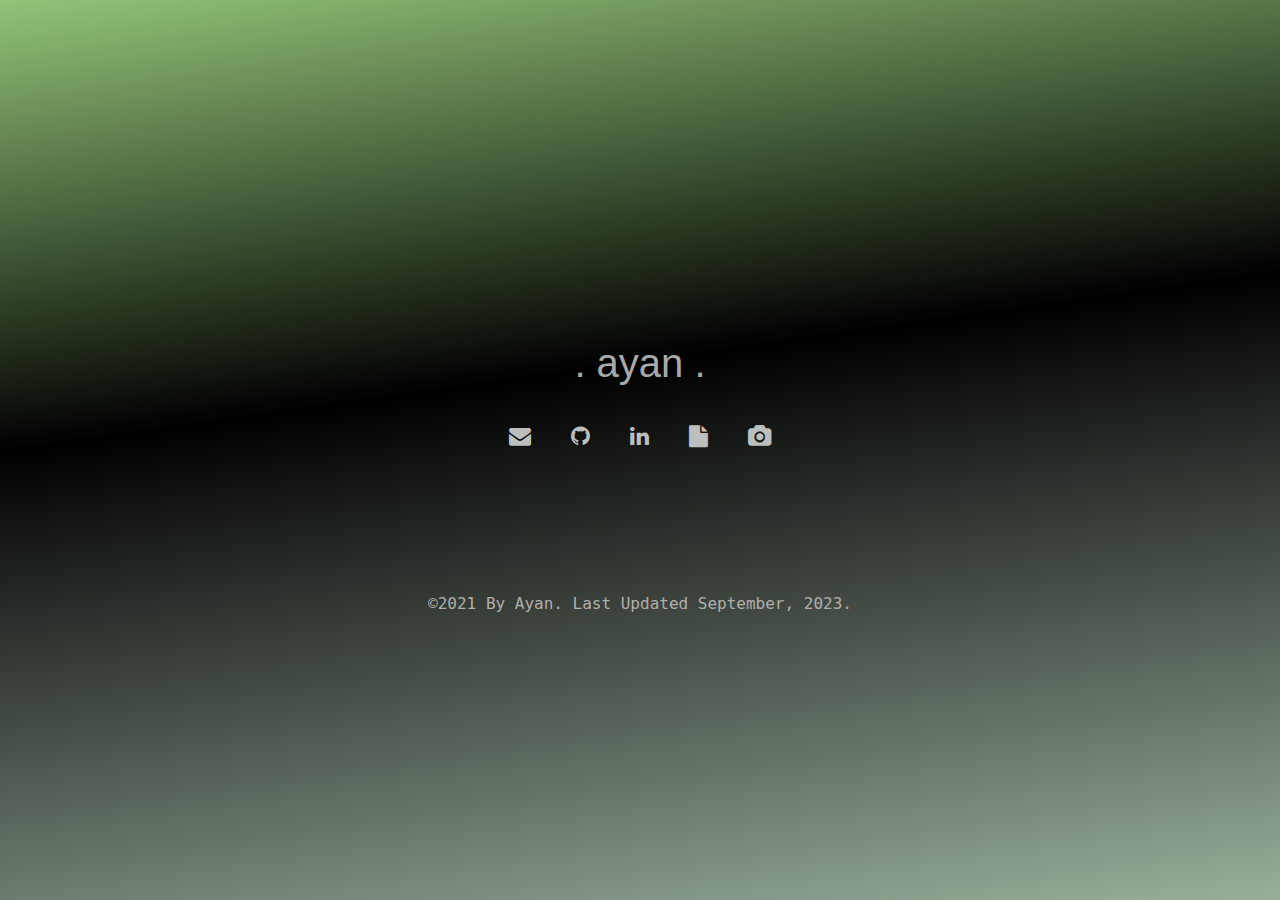
<file: index.html>
<!DOCTYPE html>
<html>
	
<head>
	<link rel="stylesheet" href="https://cdnjs.cloudflare.com/ajax/libs/font-awesome/4.7.0/css/font-awesome.min.css">

	<title>Ayan - Professional Links</title>
	<link rel="stylesheet" type="text/css" href="style.css">
	<link rel = "icon" href="Images/letter-a (2).png" type = "image/png">
	
	
<!-------------------------------------------------------------------------------E7EDE5------------------------------------------------------------->
<!-- Google tag (gtag.js) -->
<script async src="https://www.googletagmanager.com/gtag/js?id=G-39NV5PEB1J"></script>
<script>
  window.dataLayer = window.dataLayer || [];
  function gtag(){dataLayer.push(arguments);}
  gtag('js', new Date());

  gtag('config', 'G-39NV5PEB1J');
</script>
<!-------------------------------------------------------------------------------------------------------------------------------------------->
</head>	
<body>
  <script>

   @media (max-width: 1000px) {
	.mob-logo {
        display: none;
    }
  }

   @media (min-width: 1000px) {
	 .comp-logo {
        display: none;
    }

 }


		
		
	</script>
	
	
	
	<div class="container">
		
		<!--<div class="mob-logo">
                <img src="Images/letter-a (4).png" style="width: 195px;text-align: center;margin: 5px8px;margin-left: 36px;margin-right: 36px; justify-content: space-between;">
                </div>
		
                <div class="comp-logo">
                <img src="Images/letter-a (4).png" style="font-size: 110px; width: 110px;text-align: center;margin: 5px8px;margin-left: 36px;margin-right: 36px; justify-content: space-between;">
                </div>-->
		
		<br>
		<br>
		<br>
		<h1>. ayan .</h1>
		<div class="break-style"> <br> </div>
		<br>
		<!--<h2>Professional Links</h2>-->
		<div class="links">
			<a href="mailto:ayanworkmail02@gmail.com"><i class="fa fa-envelope"></i></a>
			<a href="https://github.com/ayanatherate"><i class="fa fa-github"></i></a>
			<a href="https://www.linkedin.com/in/ayan-s-57850a19b/"><i class="fa fa-linkedin"></i></a>
			<a href="https://drive.google.com/file/d/1UDzOf1Te6Rb7s5PTZwS2hNT445iwtwHE0CU/view?usp=sharing"><i class="fa fa-file"></i></a>
			<a href="https://www.behance.net/storiesthroughframes"><i class="fa fa-camera"></i></a>
			
    
			
			
    
			
			
		</div>
	

		<br>
		<br>
		<br>
		<br>
		<br>
		<br>
		<br>
		<br>
		
	        <footer class="foot-copyrights" style="font-family:monospace,'Courier New';color:#B2AEAD">&copy;2021 By Ayan. Last Updated September, 2023. </footer>
	</div>
</body>
</html>
</file>
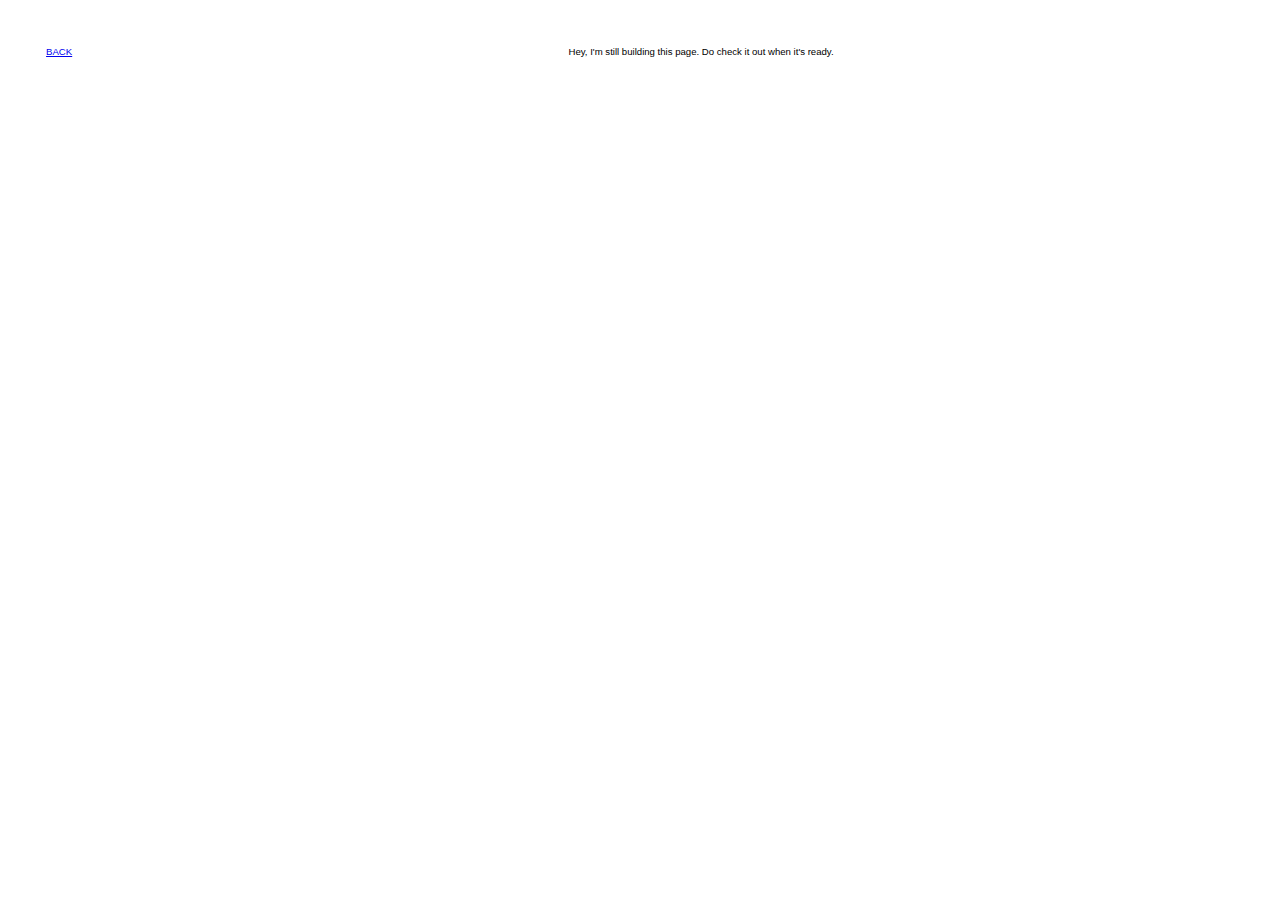
<file: about.html>
<!DOCTYPE html>
<html>
<head>
    <meta charset='utf-8' />
    <title> Ayan S </title>
    <link rel="stylesheet" href="styles.css">
</head>
<body>
    <div class="container">
        <div class="nav-wrapper">
            <div class="left-side">
                <div class="nav-link-wrapper">
                 <a href="index.html">Back</a>
                </div>

                <div class="nav-link-wrapper">
                  
                   
                </div>
            </div>


            <div class="right-side">
                <div class="brand">
                  <div> Hey, I'm still building this page.
                      Do check it out when it's ready.
                  </div>
                </div>
            </div>

            <div class="content-wrapper">
                <div class="portfolio-items-wrapper">

                    <div class="portfolio-items-wrapper">
                     
                       
                        

                
                       </div>
                    </div>


                </div>
            </div>
        </div>


    </div>
</body>


</html>
</file>
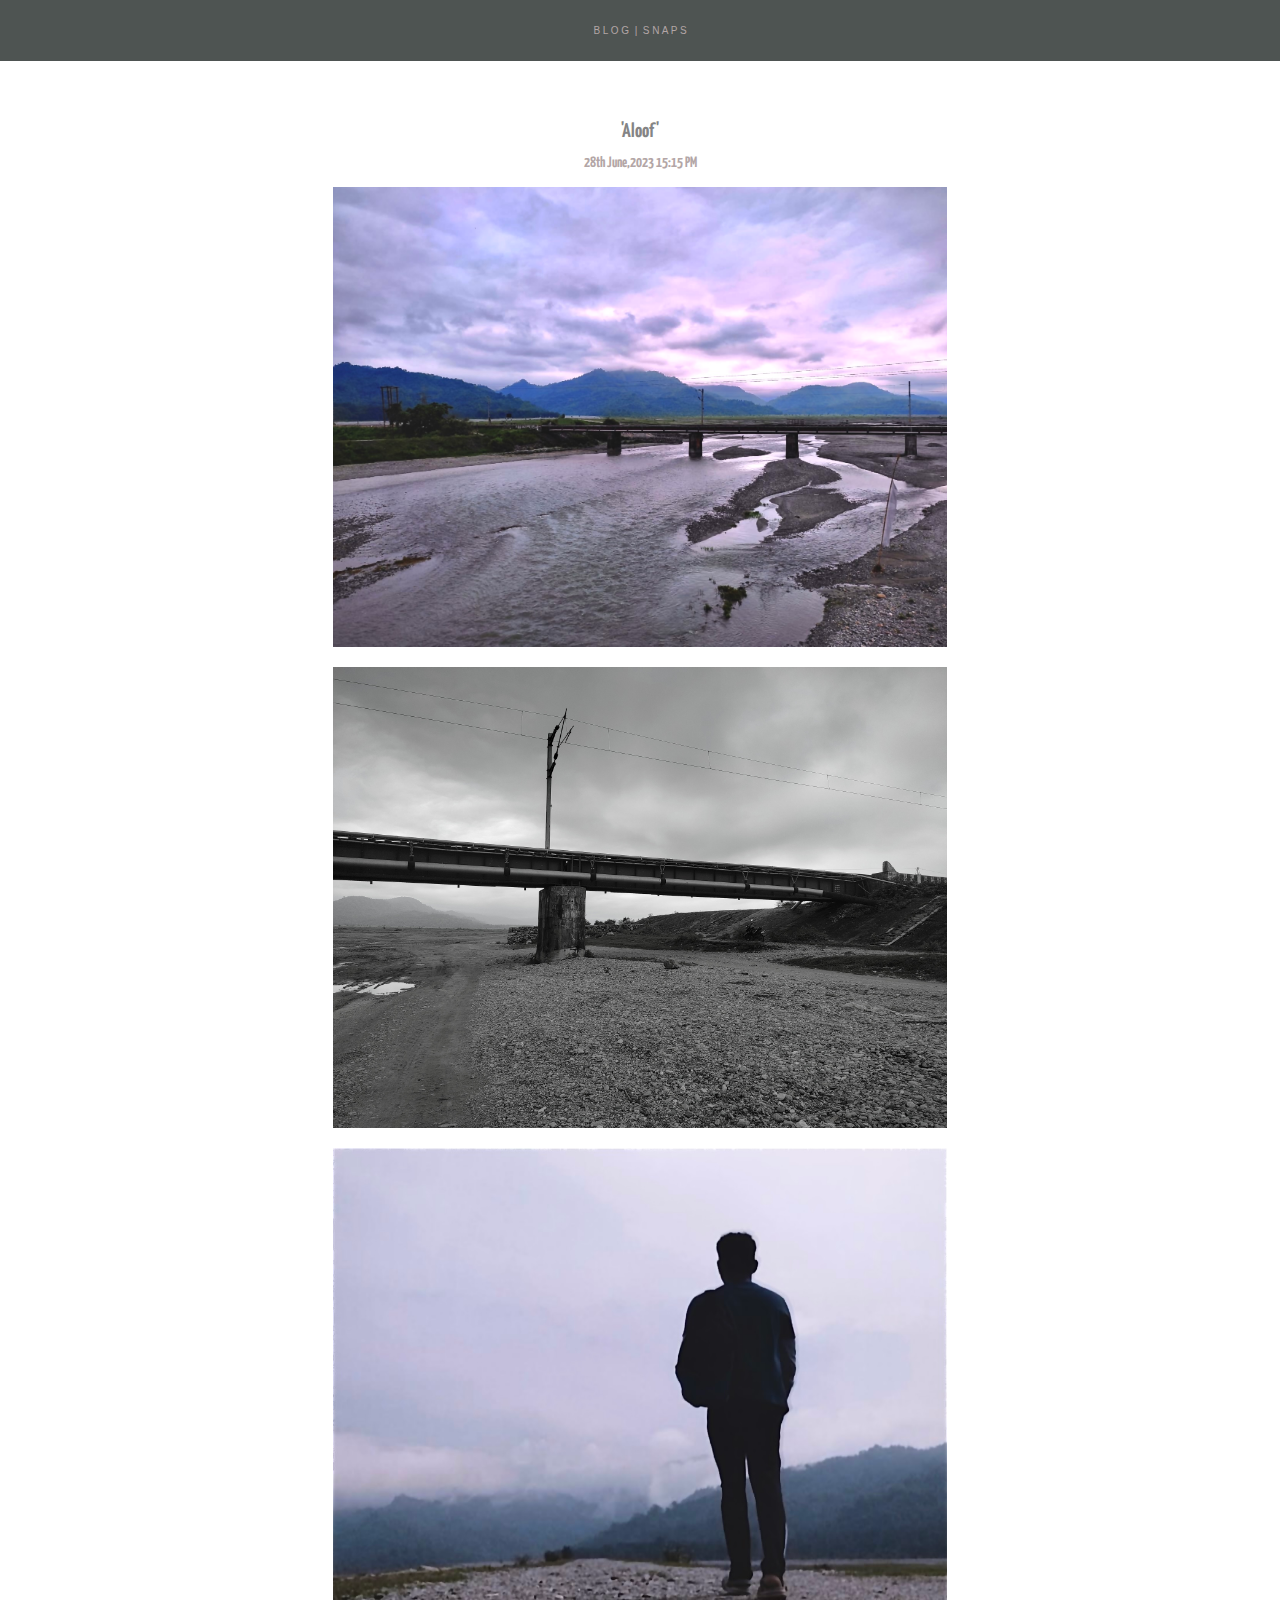
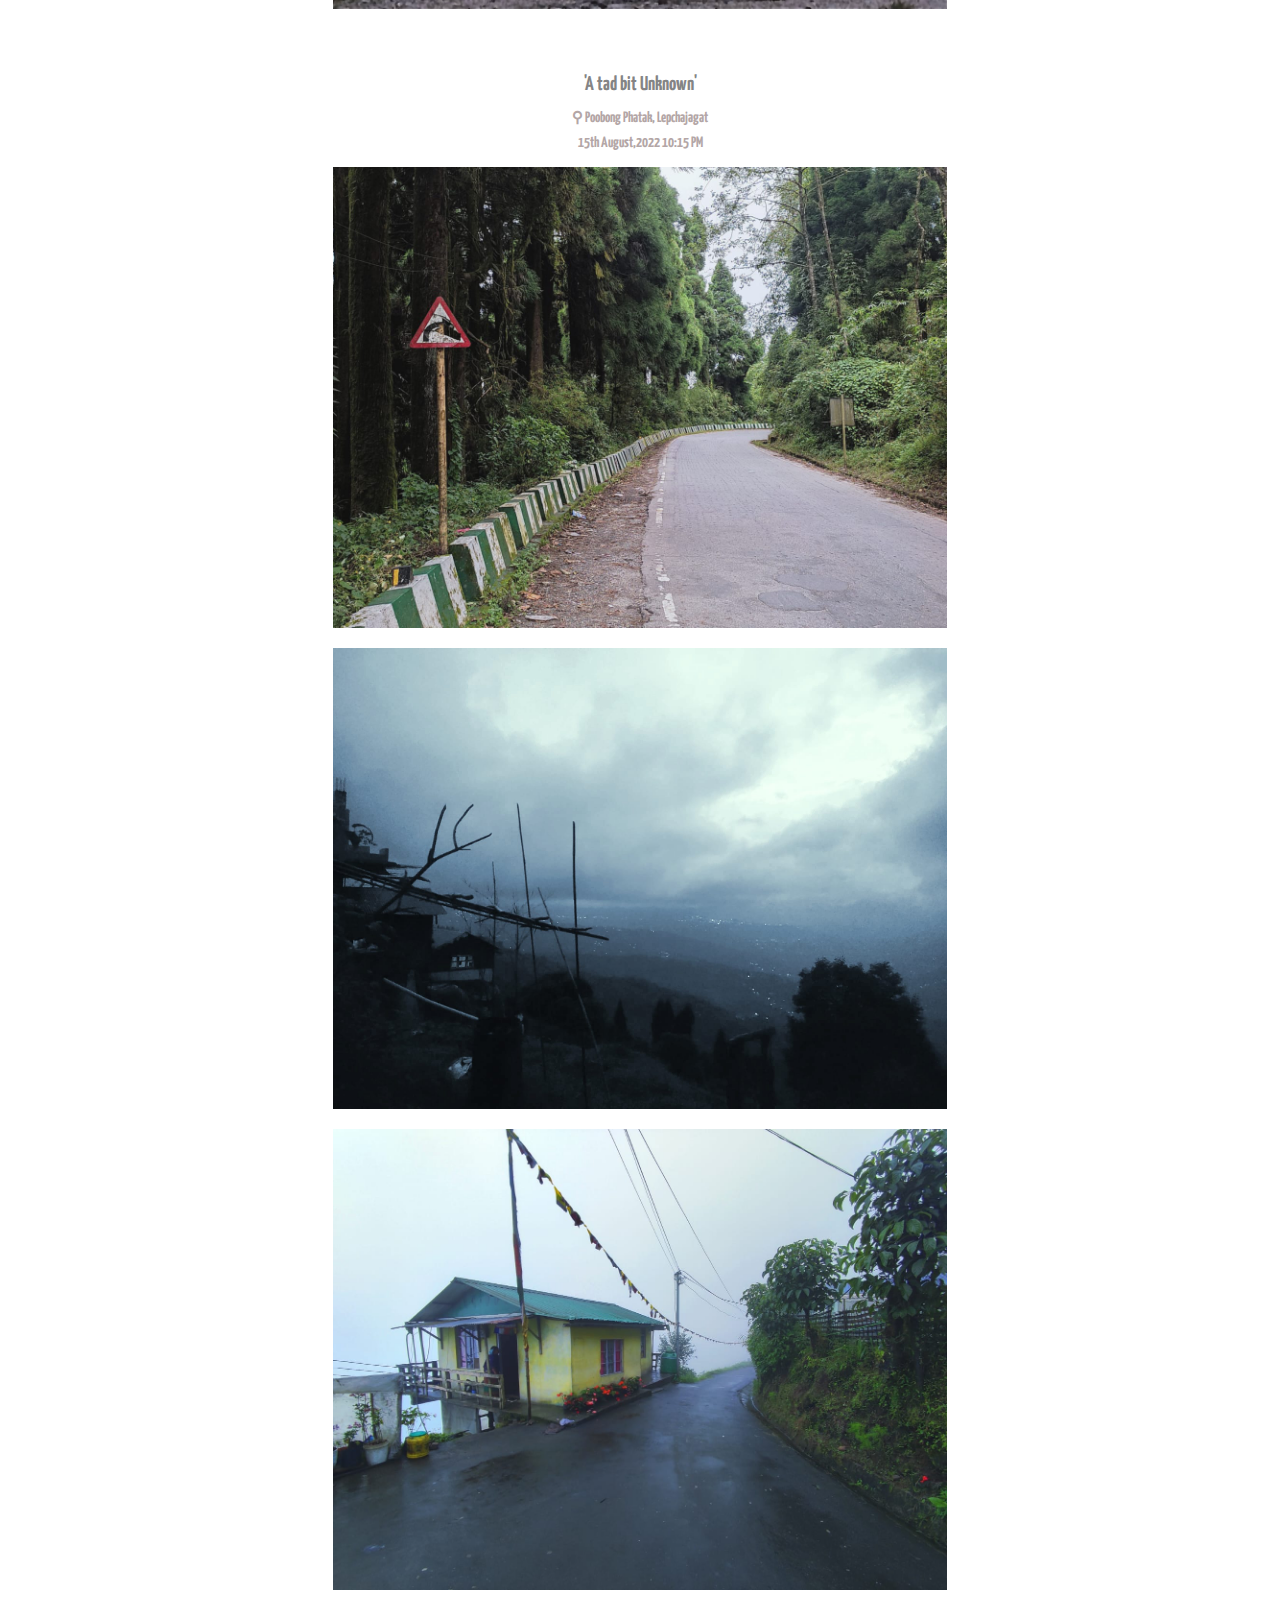
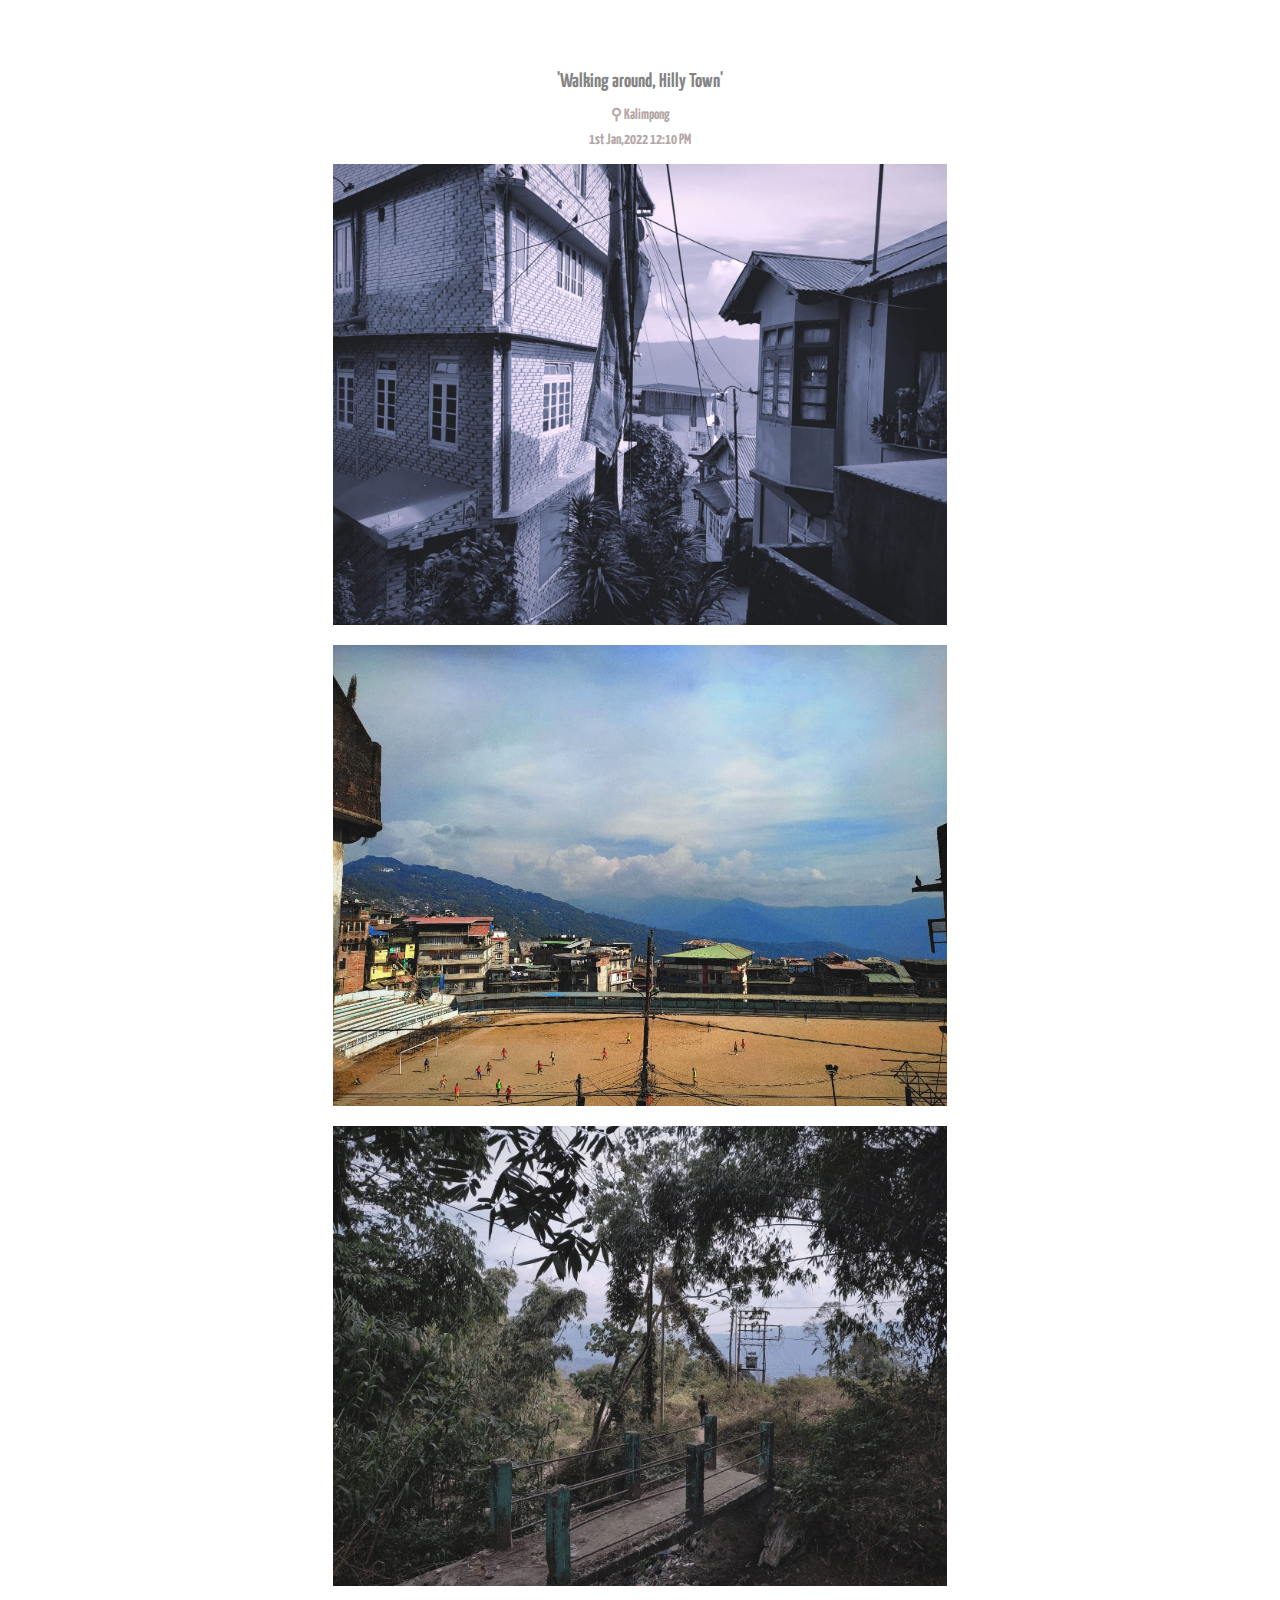
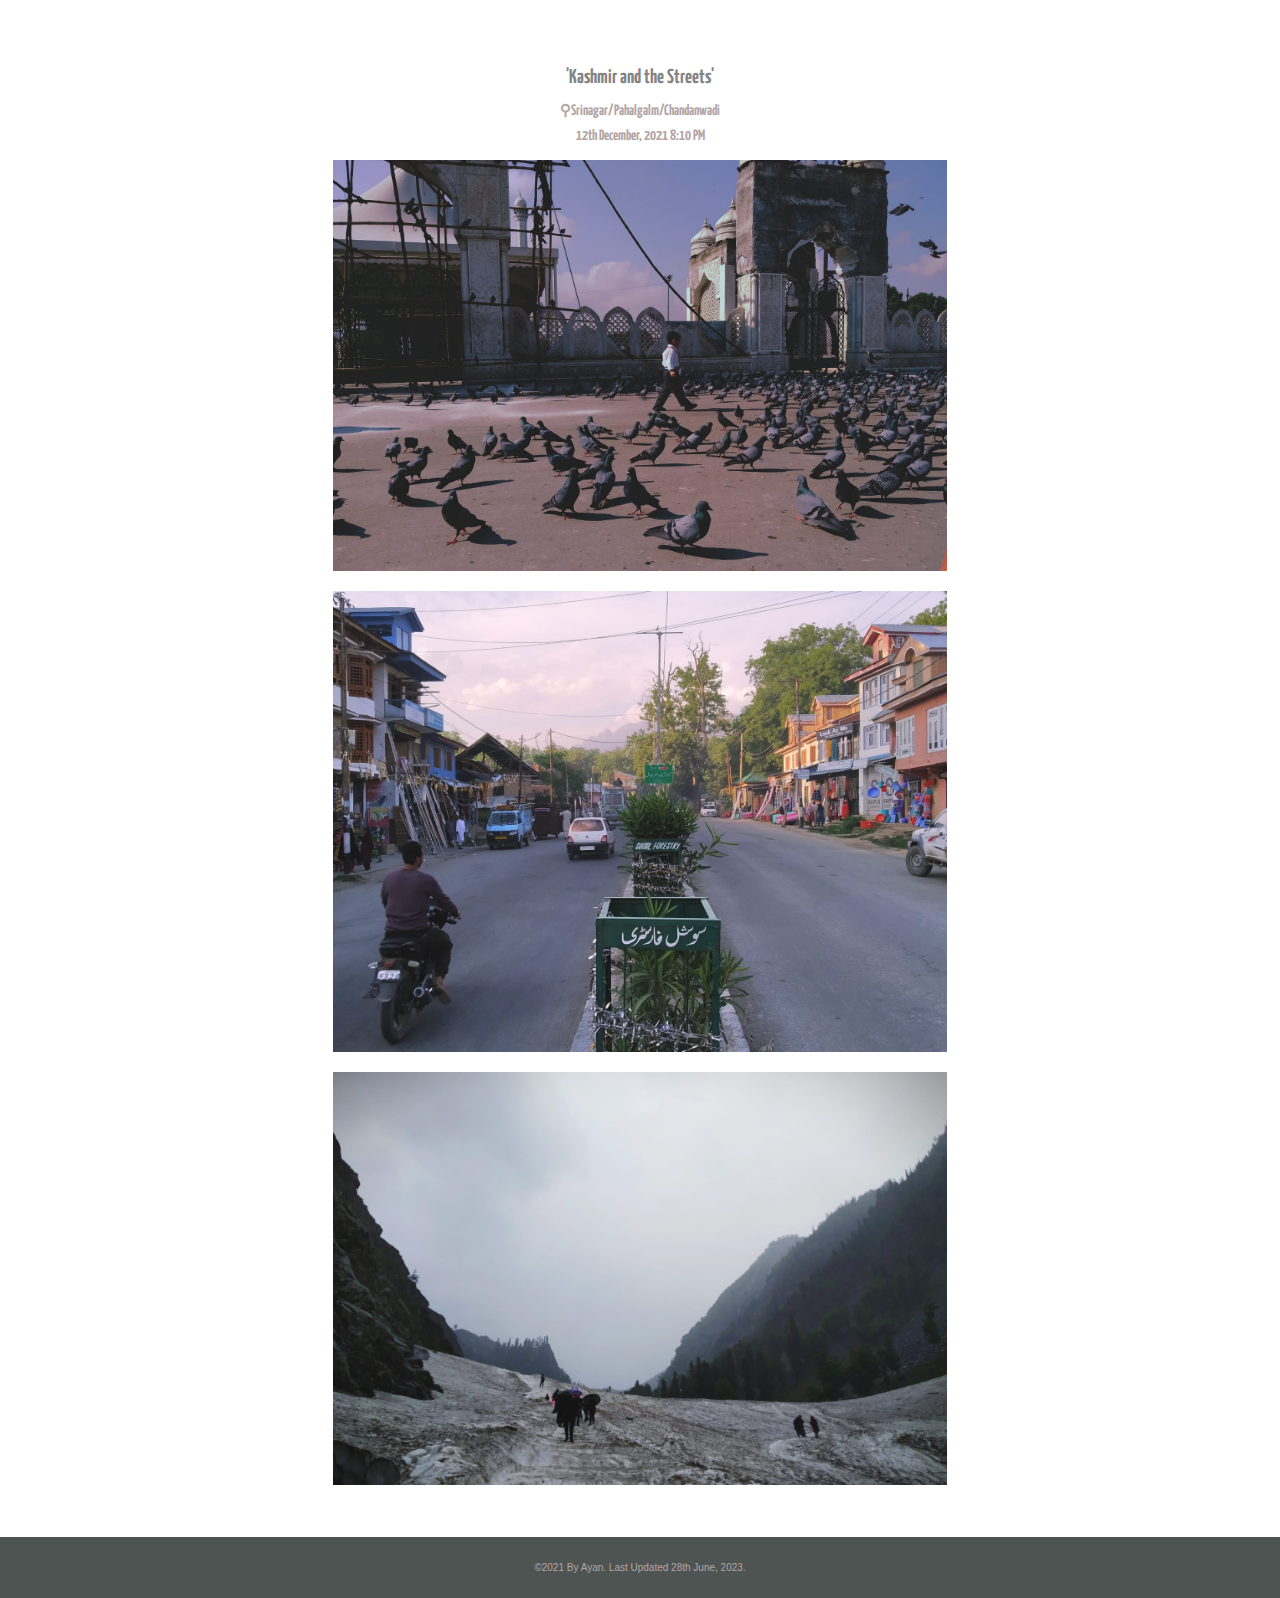
<file: blog.html>
<!DOCTYPE html>
<html>
<title>Blog | Snaps</title>
<head>
    <style>
        h1 {text-align:center;}
        h2 {text-align: center;}
        p {text-align: center;}
        div{text-align: center;}
        footer {text-align: center;}   
    </style>
    
    <meta charset='utf-8' />
    <title>Ayan's Blog</title>
    <link rel="preconnect" href="https://fonts.googleapis.com">
    <link rel="preconnect" href="https://fonts.gstatic.com" crossorigin>
    <link href="https://fonts.googleapis.com/css2?family=Yanone+Kaffeesatz:wght@600&display=swap" rel="stylesheet">
    <link rel="stylesheet" href="body{.css?v=64">
    <link rel = "icon" href="https://i.ibb.co/Z14XTyH/mountains.png" type = "image/x-icon">

</head>

<!--  ----------------------------------------------------------------- Body and styling for top banner ------------------------------------------------------------------------->

<body>    
<style>
    body{
        margin:0;
        background-color:#fff  ;
    }
    @media (max-width:1000px){
        .mob-banner{
            background-color: #4E5452   ;
            
       
            padding:55px 0;/* Set the navbar to fixed position */
            top: 0; /* Position the navbar at the top of the page */
            width: 100%;
        }
        .comp-banner{
            display:none;
        }
     }
     @media (min-width:1000px){
        .comp-banner{
            background-color: #4E5452;
            
            
            padding:15px 0;/* Set the navbar to fixed position */
            top: 0; /* Position the navbar at the top of the page */
            width: 100%;
        }
        .mob-banner{
            display:none;
        }
       }   
</style>

<div class="mob-banner">
    <p style="font-size: 30px;text-align: center;margin: 5px8px;margin-left: 36px;margin-right: 36px; justify-content: space-between;font-family: sans-serif; color:#b3a6a6";>B L O G&nbsp;&nbsp;|&nbsp;&nbsp;S N A P S</p>
</div>
<div class="comp-banner">
    <p style="font-size: 10px;text-align: center;margin: 5px8px;margin-left: 36px;margin-right: 36px; justify-content: space-between;font-family: sans-serif; color:#b3a6a6";>B L O G&nbsp;&nbsp;|&nbsp;&nbsp;S N A P S</p>

</div>
</body>
<!--        ---------------------------------------------------------   END  ---------------------------------------------------------                                                                               -->
    
<body>
    <style>
        body {
          
         background-color:;
         
         
          background-repeat: no-repeat;
         
          width:auto;
          height:auto;
          background-size: 100% 100%;
          background-attachment: fixed;
          display:inline-block;

        }   
    </style>
    <br><br><br>
    
   <!--
    <div class="mobile-desc">
       <h2 style="font-size: 100px;font-family: -apple-system, BlinkMacSystemFont, sans-serif; color:#848485 "> <br>Hello.  </h2> <br><br>
       <h1 style="font-size: 31px;font-family: calibri; color:#79797B ; display:inline-block; margin-left:56px;margin-right:56px;">
         Welcome to my Photoblog. Here's just a layman's collection of snapshots from hillstations around the Country.<br><br><br>
         <hr>
       </h1> 
    </div>
    <div class="comp-desc">
        <h2 style="font-size: 45px;font-family: -apple-system, BlinkMacSystemFont, sans-serif; color:#848485 "><br> Hello.  </h2> <br><br>
    
        <h1 style="font-size: 15px;font-family: calibri; color:#79797B ; display:inline-block">
         Welcome to my Photoblog. Here's just a layman's collection of snapshots <br> from hillstations around the Country.<br><br><br>
         <hr>
         
            
        </h1> 
        
     </div>-->
     <!--
     <div class="mobile-links">   
             <a href="https://www.facebook.com/ayanoddnline99/"><img src="Images/fb_grey.png" style="font-size: 30px; width: 70px; border-radius: 90%;text-align: center;margin: 5px8px;margin-left: 66px;margin-right: 66px; justify-content: space-between;"></a>
             <a href="https://www.instagram.com/ayyowns/"><img src="Images/instagram (3).png" style="font-size: 30px; width: 70px; border-radius: 90%;text-align: center;margin: 5px8px;margin-right: 66px;"></a>
            <!-- <a href="https://www.linkedin.com/in/ayan-s-57850a19b/"><img src="Images/linkedin.png" style="font-size: 30px; width: 70px; border-radius: 90%;text-align: center;margin: 5px8px;margin-right: 66px;"></a>
             <!--<a href="https://ayanatherate.github.io/"><img src="Images/logo-websites-31321.png" style="font-size: 30px; width: 70px; border-radius: 90%;text-align: center;margin: 5px8px;margin-right: 46px;"></a>-->
            <!-- <a href="https://github.com/ayanatherate"><img src="Images/git_greyy.png" style="font-size: 30px; width: 70px; border-radius: 90%;text-align: center;margin: 5px3px;justify-content: space-between;margin-right: 66px;"></a>
             <a href="mailto: ayanworkmail02@gmail.com"><img src="Images/m_greyyy.png" style="font-size: 30px; width: 70px; border-radius: 100%;text-align: center;margin: 5px8px;margin-right: 66px;"></a><br><br>
     </div>
     <div class="comp-links">   
             <a href="https://www.facebook.com/ayanonliddne99/"><img src="Images/fb_grey.png" style="font-size: 30px; width: 25px; border-radius: 100%;text-align: center;margin: 5px8px;margin-left: 36px;margin-right: 36px; justify-content: space-between;"></a>
             <a href="https://www.instagram.com/ayyowns/"><img src="Images/instagram (3).png" style="font-size: 30px; width: 25px; border-radius: 100%;text-align: center;margin: 5px8px;margin-right: 36px;"></a>
             <!--<a href="https://www.linkedin.com/in/ayan-s-57850a19b/"><img src="Images/linkedin.png" style="font-size: 30px; width: 25px; border-radius: 100%;text-align: center;margin: 5px8px;margin-right: 36px;"></a>
             <!--<a href="https://ayanatherate.github.io/"><img src="Images/logo-websites-31321.png" style="font-size: 30px; width: 70px; border-radius: 90%;text-align: center;margin: 5px8px;margin-right: 46px;"></a>-->
            <!-- <a href="https://github.com/ayanatherate"><img src="Images/git_greyy.png" style="font-size: 30px; width: 25px; border-radius: 100%;text-align: center;margin: 5px3px;margin-right:36px;justify-content: space-between;margin-right: 36px;"></a>
            <a href="mailto: ayanworkmail02@gmail.com"><img src="Images/m_greyyy.png" style="font-size: 30px; width: 25px; border-radius: 100%;text-align: center;margin: 5px8px;margin-right: 36px;"></a><br><br>
    </div>-->
    
     <div class="mobile-images">
            
        <!--<img src="Images/lepcha_fog.jpeg", style="width:60%;align-content:center;" ><br><br>
        <img src="Images/lepcha_mid.jpeg", style="width:60%;align-content:center;" ><br><br>-->
        
        <h1 style='font-size:45px; color:#848485'>'Aloof'</h1>    
        <h1 style='font-size:25px; color:#b3a6a6'>28th June ,2023 15:15 PM</h1>
    
                <img src="Images/oodla_scene2.jpeg", style="width: 100%;align-content: center;" ><br><br>
                <img src="Images/oodla_bridge.jpg", style="width: 100%;align-content: center;" ><br><br>
                <img src="Images/oodla_me2.jpeg", style="width: 100%;align-content: center;" ><br><br>
        <br><br>
         
         <h1 style='font-size:25px; color:#b3a6a6'>&#x26B2; Poobong Phatak, Lepchajagat</h1>
         <h1 style='font-size:25px; color:#b3a6a6'>16th August,2022 10:15 PM</h1>
                <img src="Images/hill2.jpeg", style="width: 100%;align-content: center;" ><br><br>
                <img src="Images/hill_dark3.jpeg", style="width: 100%;align-content: center;" ><br><br>
                <img src="Images/after1.jpeg", style="width: 100%;align-content: center;" ><br><br>
         <!--<img src="Images/lepcha_fog.jpeg", style="width:100%;align-content:center;" ><br><br>
         <img src="Images/lepcha_mid.jpeg", style="width:100%;align-content:center;" ><br><br>-->

         <br><br>
         
        <!-- <h1 style='font-size:45px'>'Wild'</h1> 
         <h1 style='font-size:25px; color:#b3a6a6'>&#128204; Poobong Phatak Forest</h1>
         <h1 style='font-size:25px; color:#b3a6a6'>16th August,2022 10:15 PM</h1>
         <img src="Images/trees_.jpeg", style="width: 100%;align-content: center;" ><br><br>
         <img src="Images/trees____.jpeg", style="width: 100%;align-content: center;" ><br><br>-->
         
         <!--<h1 style='font-size:45px; color:#848485'>'Game'</h1> 
         <h1 style='font-size:25px; color:#b3a6a6'>&#x26B2; Poobong Phatak Forest </h1>
         <h1 style='font-size:25px; color:#b3a6a6'>16th August,2022 10:15 PM</h1>
         <img src="Images/game_.jpeg", style="width: 100%;align-content: center;" ><br><br>
         
     <!--<h1 style='font-size:45px'> Cheesy sunsets, down South. </h1> 
     <h1 style='font-size:25px; color:#b3a6a6'>5th April,2022 10:15 PM</h1>
     <img src="Images/DH.jpeg", style="width: 100%;align-content: center;" ><br><br><br><br>-->
    
        <h1 style='font-size:25px; color:#b3a6a6'>&#x26B2; Kalimpong</h1>
        <h1 style='font-size:25px; color:#b3a6a6'>1st Jan,2022 12:10 PM</h1>
        
            <img src="Images/Kalimpong Blog/Kalimpong bw.jpeg", style="width: 100%;align-content: center;" ><br><br>
            <img src="Images/Kalimpong Blog/kids football.jpeg", style="width: 100%;align-content: center;" ><br><br>
            <img src="Images/Kalimpong Blog/Kalimpong forests bw.jpeg", style="width: 100%;align-content: center;" ><br><br>

        <br><br>
     
       <h1 style='font-size:25px; color:#b3a6a6'>&#x26B2;Srinagar/Pahalgalm/Chandanwadi</h1>
       <h1 style='font-size:25px; color:#b3a6a6'>12th December, 2021 8:10 PM (Clicked 2019)</h1>  
            <img src="Images/Srinagar.jpeg", style="width: 100%;align-content: center;" ><br><br>
            <img src="Images/Streets of Kashmir.jpeg", style="width: 100%;align-content: center;" ><br><br>
            <img src="Images/gulmarg.jpeg", style="width: 100%;align-content: center;" ><br><br>
       
     </p1>
         
   </div>
    
   <div class='comp-images'>

        <h1 style='font-size:20px; color:#848485'>'Aloof'</h1> 
        
        <h1 style='font-size:15px; color:#b3a6a6'>28th June,2023 15:15 PM</h1>
        <p style='text-align:center';>
            <img src="Images/oodla_scene2.jpeg", style="width: 48%;align-content: center;" ><br><br>
            <img src="Images/oodla_bridge.jpg", style="width: 48%;align-content: center;" ><br><br>
            <img src="Images/oodla_me2.jpeg", style="width: 48%;align-content: center;" ><br>  
        <!--<img src="Images/lepcha_fog.jpeg", style="width:60%;align-content:center;" ><br><br>
        <img src="Images/lepcha_mid.jpeg", style="width:60%;align-content:center;" ><br><br>-->
        </p>
        <br><br>


        <h1 style='font-size:20px; color:#848485'>'A tad bit Unknown'</h1> 
        <h1 style='font-size:15px; color:#b3a6a6'>&#x26B2; Poobong Phatak, Lepchajagat</h1>
        <h1 style='font-size:15px; color:#b3a6a6'>15th August,2022 10:15 PM</h1>
        <p style='text-align:center';>
            <img src="Images/hill2.jpeg", style="width: 48%;align-content: center;" ><br><br>
            <img src="Images/hill_dark3.jpeg", style="width: 48%;align-content: center;" ><br><br>
            <img src="Images/after1.jpeg", style="width: 48%;align-content: center;" ><br><br>
            <!--<img src="Images/lepcha_fog.jpeg", style="width:60%;align-content:center;" ><br><br>
            <img src="Images/lepcha_mid.jpeg", style="width:60%;align-content:center;" ><br><br>-->
            
        </p>
        <br><br>
    
       <!--<h1 style='font-size:20px'>'Wild'</h1> 
        <h1 style='font-size:15px; color:#b3a6a6'>&#128204; Poobong Phatak Forest</h1>
        <h1 style='font-size:15px; color:#b3a6a6'>15th August,2022 10:15 PM</h1>
        <p style='text-align:center';>
             <img src="Images/trees_.jpeg", style="width: 60%;align-content:center;" ><br><br>
             <img src="Images/trees____.jpeg", style="width: 60%;align-content:center;" ><br><br>-->
       <!--</p>
       <h1 style='font-size:20px; color:#848485'>'Game'</h1> 
        <h1 style='font-size:15px; color:#b3a6a6'>&#x26B2;  Poobong Phatak Forest</h1>
        <h1 style='font-size:15px; color:#b3a6a6'>15th August,2022 10:15 PM</h1>
        <p style='text-align:center';>
             <img src="Images/game_.jpeg", style="width: 52%;align-content:center;" ><br><br>
       </p>-->
      
        <h1 style='font-size:20px;; color:#848485'>'Walking around, Hilly Town'</h1>
        <h1 style='font-size:15px; color:#b3a6a6'>&#x26B2;  Kalimpong</h1>
        <h1 style='font-size:15px; color:#b3a6a6'>1st Jan,2022 12:10 PM</h1>
        <p style='text-align:center';>
            <img src="Images/Kalimpong Blog/Kalimpong bw.jpeg", style="width: 48%;align-content: center;" ><br><br>
            <img src="Images/Kalimpong Blog/kids football.jpeg", style="width: 48%;align-content: center;" ><br><br>
            <img src="Images/Kalimpong Blog/Kalimpong forests bw.jpeg", style="width: 48%;align-content: center;" ><br><br>
        </p>
        <br><br>
         
        <h1 style='font-size:20px; color:#848485'>'Kashmir and the Streets'</h1>
        <h1 style='font-size:15px; color:#b3a6a6'>&#x26B2;Srinagar/Pahalgalm/Chandanwadi</h1>
        <h1 style='font-size:15px; color:#b3a6a6'>12th December, 2021 8:10 PM</h1> 
        <p style='text-align:center';>
            <img src="Images/Srinagar.jpeg", style="width: 48%;align-content: left;" ><br><br>
            <img src="Images/Streets of Kashmir.jpeg", style="width: 48%;align-content: center;" ><br><br>
            <img src="Images/gulmarg.jpeg", style="width: 48%;align-content:right;" ><br>
        </p>
        <br><br>  
    </div> 
</body>

<!--  ----------------------------------------------------------------- Body and styling for BOTTOM banner ------------------------------------------------------------------------->

<body>
<style>
    body{
        margin:0;
    }
    @media (max-width:1000px){
        .mob-banner2{
            background-color:#4E5452;
       
            padding:65px 0;/* Set the navbar to fixed position */
            top: 0; /* Position the navbar at the top of the page */
            width: 100%;
        }
        .comp-banner2{
            display:none;
        }
     }
     @media (min-width:1000px){
        .comp-banner2{
            background-color:#4E5452;
            
       
            padding:15px 0;/* Set the navbar to fixed position */
            top: 0; /* Position the navbar at the top of the page */
            width: 100%;
        }
        .mob-banner2{
            display:none;
        }
       }   
</style>

<div class="mob-banner2">
    <p style="font-size: 20px;text-align: center;margin: 5px8px;margin-left: 36px;margin-right: 36px; justify-content: space-between;font-family: sans-serif; color:#b3a6a6";>&copy;2021 By Ayan. Last Updated 28th June, 2023.</p> 
</div>
<div class="comp-banner2">
     <p style="font-size: 10px;text-align: center;margin: 5px8px;margin-left: 36px;margin-right: 36px; justify-content: space-between;font-family: sans-serif; color:#b3a6a6";> &copy;2021 By Ayan. Last Updated 28th June, 2023. </p>   
</div>
</body>

<!--        ---------------------------------------------------------   END  ---------------------------------------------------------                                                                               -->
</html>
</file>
<file: style.css>
body {
	--color-tint: rgb(146, 195, 120);
    --color-deepdark: #000;
    --color-softdark: #99ae9b;
    --color-tint2: #00ff51;
    background: var(--color-tint2); /* Fallback color if gradients are not supported */
    background: linear-gradient(172deg, var(--color-tint) 0, var(--color-deepdark) 42%, var(--color-softdark) 100%);
    color: #a8a9a8;
    margin: 0;
    padding: 0;
    font-family: Arial, sans-serif;
    display: flex;
    justify-content: center;
    align-items: center;
    height: 100vh;
    animation: gradient 10s linear infinite; /* Adjust the animation duration as needed */
}


@keyframes gradient {
    0% {
        background-position: 0% 50%;
    }
    50% {
        background-position: 100% 50%;
    }
    100% {
        background-position: 0% 50%;
    }
}

.container {
	max-width: 600px;
	text-align: center;
	padding: 50px 0;
}


h1 {
	font-size: 40px;
	font-weight: normal;
	margin: 0;
}

h2 {
	font-size: 12px;
	font-weight: normal;
	margin: 20px 0;
}

.links {
	font-size: 22px;
	margin-top: 20px;
	display: flex;
	justify-content: center;
	align-items: center;
	flex-wrap: wrap;
}

.links a {
	
	color: #bcbfbd;     
	text-decoration: none;
	margin: 0 10px;
}

.links a:hover {
	color: #b1f774; 
}

.fa {
	display: inline-block;
	margin: 0 10px;
}

.fa-envelope:before {
	content: "\f0e0";
}

.fa-github:before {
	content: "\f09b";
}

.fa-linkedin:before {
	content: "\f0e1";
}


.fa-google-drive:before {
	content: "\f3d2";
}

.fa-camera:before {
	content: "\f030";
}



footer p {
	text-align: center;
	
    
	color: rgb(50, 48, 48);
	width: 100%;
	margin: 0;
	padding: 5px 0;
}

/* Media query for mobile devices */
@media only screen and (max-width: 1000px) {
  h1 {
    font-size: 81px;
  }
  
  h2 {
    font-size: 31px;
    margin-top: 95px;
    margin: 10px 0;
  }
  
  .links {
    font-size: 64px;
    margin-top: 45px;
  }
  
  .links a {
    margin: 0 10px;
  }
  
  .fa {
    margin: 0 10px;
  }
  .comp-logo{
	  display: none;
	}
}

@media only screen and (min-width: 1000px) {
	.break-style{
		display:none;
	}
	.mob-logo{
		display:none;
	}
}
</file>
<file: styles.css>
body{
    font-family: 'Yanone Kaffeesatz', sans-serif;
    margin: 1rem;

   
    
}
.container{
    display: block;
    grid-template-columns: 1fr;
}










.nav-wrapper{
    display:flex;
    justify-content: space-between ;
    padding: 3.8rem;


}

.left-side{
    display: flex;
}
.right-side{
    display: flex;
}

.nav-wrapper > .left-side > div {
    margin-right: 5.0rem;
    font-size: 1.0em;
    text-transform: uppercase;
    
    
}

.nav-links-wrapper {
    height: 2.2rem;
    border-bottom: 1rem solid transparent;
    transition: border-bottom 0.5s  ;
}

.nav-links-wrapper a {
    color: #f3f3cd;
    text-decoration: none;
    transition: color 0.5s;
    
    justify-content: space-between;
    

}
.nav-links-wrapper:hover {
    border-bottom: 0.1rem solid rgb(230, 28, 18);
}
.nav-links-wrapper:hover a{
    color:rgb(224, 108, 31);
}
.brand a {
    color: #f3f3cd;
    
    text-decoration: none;
    transition: color 0.5s;
    justify-content: space-between;
    margin-right: 1px;



}
.brand a:hover{
    border-bottom: 0.1rem solid rgb(230, 28, 18);

}
.brand a:hover a{
    color:rgb(224, 108, 31);
}



.portfolio.items.wrapper{
    display: block;
    grid-template-columns: 1fr 1fr 1fr;

}

.two-column-wrapper{
    display: block;
    grid-template-columns: 1fr 1fr;
}
@media (max-width:1000px){
  body {
        

    background-image: url('https://i.ibb.co/Hhb2wkz/Whats-App-Image-2022-05-24-at-8-37-50-AM-1.jpg');
   
    /* List of bbackground image urls I tried and tested until I had THE perfect background *sighs* / it's a continuous process, here they are stored 
    background-image: url('https://img.freepik.com/free-vector/background-with-blurred-foggy-gradient_105738-987.jpg?size=626&ext=jpg');
     https://mir-s3-cdn-cf.behance.net/project_modules/1400_opt_1/21166e28008799.56e41b34c3e64.gif https://i.ibb.co/F3c1nQ0/Whats-App-Image-2021-11-15-at-5-29-04-PM.jpg');
    background-image: url('https://encrypted-tbn0.gstatic.com/images?q=tbn:ANd9GcSH3GEBKyGZCmfQoxHIZ1otLOfXQ348sRKbiodpWAt-DmEhj038R-reTAK_aBp9Ma6UaPY&usqp');
    background-image: url('https://wallpapercave.com/wp/wp8521069.jpg') ;
    background-image: url('https://static3.depositphotos.com/1004899/i/600/depositphotos_2350915-stock-photo-smokey-bright-green-background.jpg');
    background-image: url('https://img.rawpixel.com/s3fs-private/rawpixel_images/website_content/rm218batch5-mynt-13.jpg?w=800&dpr=1&fit=default&crop=default&q=65&vib=3&con=3&usm=15&bg=F4F4F3&ixlib=js-2.2.1&s=92e466052245085dd6f61c884bb7d4e8');
    background-image: url('https://images.clipartlogo.com/files/istock/previews/8847/88478775-seamless-pattern-with-leaves-on-the-light-green-color.jpg') ;
    background-image: url('https://wallpapercave.com/wp/wp8521069.jpg') ; https://i.pinimg.com/originals/50/da/a5/50daa58a52dfeac1e42320ea6f53b37b.jpg
    background-image: url('https://lh3.googleusercontent.com/proxy/k4Y1rFuNsV1XGsX1FO5sReeij4ioV3_aUQ0D8YRmIBpH-ZqsLJne0GspjK7fXN6pXzfHgjwmD2HHhvarx-g8Le0IOKeYP_NLtkwAlm1-4j_LljCN1dr-ad_4FxVy57xDJBhGv_GW0VsLt61dEjny-5cE1co');
    background-image: url('https://lh3.googleusercontent.com/proxy/k4Y1rFuNsV1XGsX1FO5sReeij4ioV3_aUQ0D8YRmIBpH-ZqsLJne0GspjK7fXN6pXzfHgjwmD2HHhvarx-g8Le0IOKeYP_NLtkwAlm1-4j_LljCN1dr-ad_4FxVy57xDJBhGv_GW0VsLt61dEjny-5cE1co'); cc7979 ac3f3f 142 223 226
    background-image: url('https://i.ibb.co/WnTVzxn/Whats-App-Image-2021-12-08-at-6-29-41-PM.jpg');
    https://i.ibb.co/5nC5jLf/Whats-App-Image-2021-12-08-at-6-29-41-PM-5.jpg
    https://i.ibb.co/DWgH0F7/Whats-App-Image-2021-12-08-at-6-29-41-PM-6.jpg
    https://i.ibb.co/cbVqZQP/Whats-App-Image-2021-12-08-at-6-29-41-PM-7.jpg
    https://i.ibb.co/QMCmfML/Whats-App-Image-2021-12-15-at-9-26-05-AM.jpg
    https://i.ibb.co/nr8yQ3Q/Whats-App-Image-2021-12-15-at-9-26-05-AM-cleanup.jpg
      
    https://i.ibb.co/12HtCzy/Untitled-presentation-2.jpg
      
    https://i.ibb.co/GJfhCsZ/Whats-App-Image-2021-12-04-at-9-21-14-PM.jpg
    https://i.ibb.co/Lvw6R25/Whats-App-Image-2022-05-24-at-8-37-50-AM.jpg
    
     */
     background-repeat: no-repeat;

     width:auto;
     height:auto;
     background-size: 100% 100%;
     background-attachment: fixed;

   }
   .Profile-content-for-computer-wrapper{
    display: None;
 }
   .profile-image-wrapper img{
    
    display: inline-block;
    margin-left: auto;
    margin-right: auto;
    height: auto;
    
    width: 40rem;
  
    animation: Slide_up 1s ease;
}


.Profile-content-wrapper{
    text-align: justify; /* For Edge */
    text-align-last: center;
    
    font-size:  40px;
    animation: Slide_up 1s ease;
}

.Profile-content-wrapper {
    color:rgb(231, 231, 230);
    

}
.links-wrapper{
  animation: Slide_up 1s ease;


}

@keyframes Slide_up{
  0%{
    transform:translateY(55px);
  }
 100%{
   transform: translateY(0);
  }
}

}
@media (min-width:1000px) {
  .profile-image-wrapper img{
    display: inline-block;
    margin-left: auto;
    margin-right: auto;
    height: auto;
    
    max-width:18%;
  
    

  }
  body{
    background-image: url('https://i.ibb.co/h2hb5z9/Whats-App-Image-2022-05-24-at-8-37-49-AM-3.jpg');
    background-repeat: no-repeat;

    width:auto;
    height:auto;
    background-size: 100% 100%;
    background-attachment: fixed;
    zoom: 60%;


  }
  .Profile-content-wrapper{
    display: none;
  }
  .links-wrapper{
    
    display: block;
    display: inline-block;
    margin-left: auto;
    margin-right: auto;
    text-align: center;
    padding: 35px;
    animation: Slide_up 1s ease;
    

  }
  .footer{
    display: none;
  }  
  .br{
    display: none;
  } 
  
.links-wrapper{
  animation: Slide_up 1s ease;


}
   

.profile-image-wrapper img{
    
    display: inline-block;
    margin-left: auto;
    margin-right: auto;
    height: auto;
    
    width: 30rem;
  
    animation: Slide_up 1s ease;
}

.Profile-content-wrapper{
    text-align: justify; /* For Edge */
    text-align-last: center;
    
    font-size:  40px;
    animation: Slide_up 1s ease;
}

.Profile-content-wrapper {
    color:rgb(231, 231, 230);
    

}

@keyframes Slide_up{
  0%{
    transform:translateY(55px);
  }
 100%{
   transform: translateY(0);
  }
}
}
</file>
<file: body{.css>
body{
    font-family: 'Yanone Kaffeesatz', sans-serif;
    background-color:#fff;
    color: rgb(14, 1, 1);
}
.row {
  display: flex;
  flex-direction: row;
  justify-content: center;
  align-items: center;
}

.image-container {
  display: flex;
  flex-direction: row;
  justify-content: center;
  align-items: center;
}

.image-container img {
  max-width: 70%;
  margin-right: 10px;
}

@keyframes Slide_up{
    0%{
      transform:translateY(160px);
    }
   100%{
     transform: translateY(0);
    }
}
    
@media (min-width:1000px) {
    body{
        
        
    }
    
    

    

    .mobile-desc{
        display: none;
    }
    .mobile-links{
        display: none;
    }
    .mobile-images{
        display: none;
    }
    .mob-footer{
        display:none;
    }
    
}
@keyframes Slide_up{
    0%{
      transform:translateY(160px);
    }
   100%{
     transform: translateY(0);
    }
}
@media (max-width:1000px){
    body{
       
         margin:5px;

    }
    .comp-desc{
        display: none;
    }
    .comp-links{
        display: none;
    }
    .comp-images{
        display: none;
    }
    .comp-footer{
        display: none;
    }
}
@keyframes Slide_up{
    0%{
      transform:translateY(160px);
    }
   100%{
     transform: translateY(0);
    }
}
</file>
